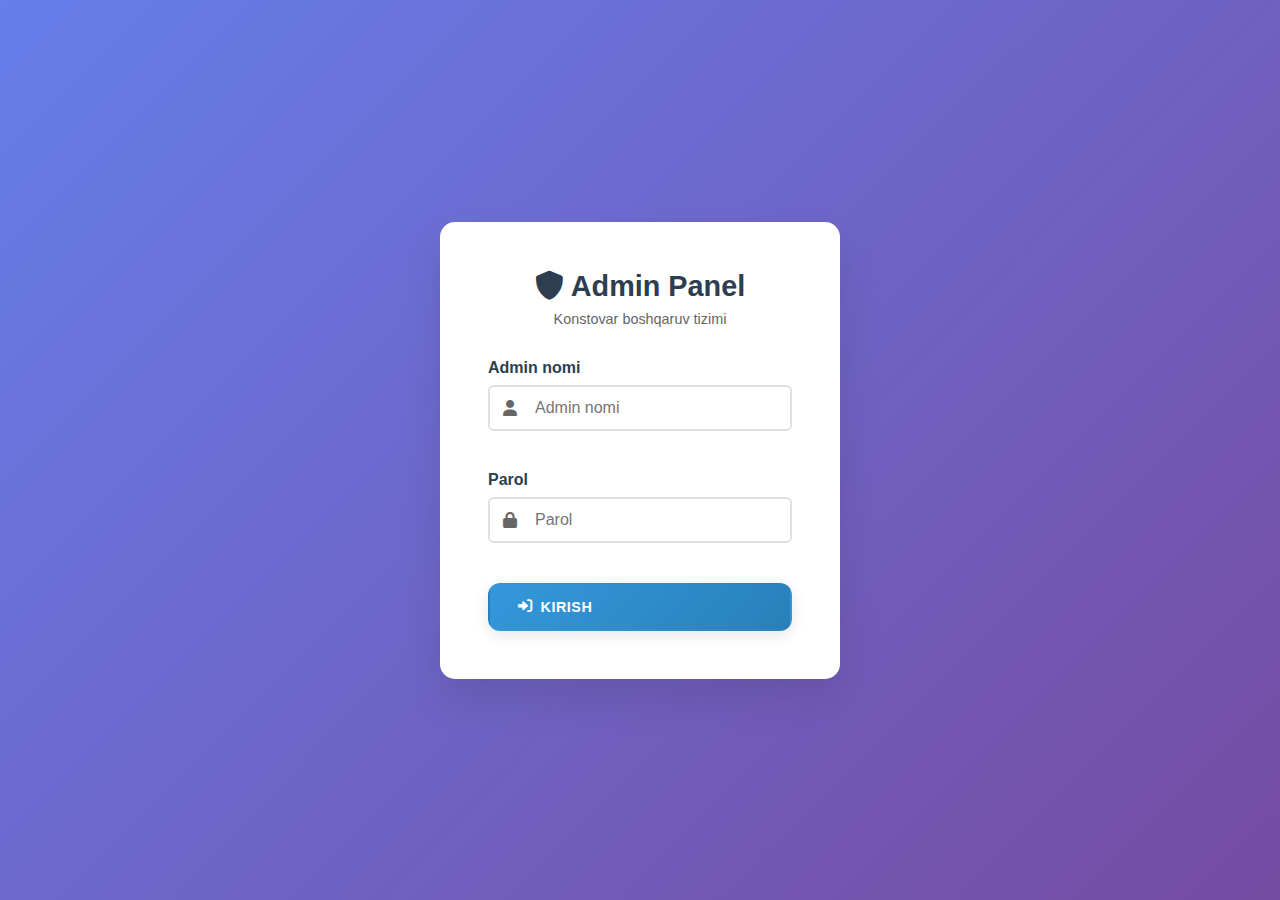
<file: admin.html>
<!DOCTYPE html>
<html lang="uz">
<head>
    <meta charset="UTF-8">
    <meta name="viewport" content="width=device-width, initial-scale=1.0">
    <title>Admin Panel - Konstovar</title>
    <link rel="stylesheet" href="admin-styles.css">
    <link href="https://cdnjs.cloudflare.com/ajax/libs/font-awesome/6.0.0/css/all.min.css" rel="stylesheet">
</head>
<body>
    <!-- Admin Login -->
    <div class="admin-login" id="admin-login">
        <div class="login-container">
            <div class="login-header">
                <h2><i class="fas fa-shield-alt"></i> Admin Panel</h2>
                <p>Konstovar boshqaruv tizimi</p>
            </div>
            <form class="admin-login-form" id="admin-login-form">
                <div class="form-group">
                    <label for="admin-username" class="visually-hidden">Admin nomi</label>
                    <div style="position:relative;">
                        <i class="fas fa-user" style="position:absolute;left:15px;top:50%;transform:translateY(-50%);color:#666;z-index:1;"></i>
                        <input type="text" id="admin-username" name="admin-username" placeholder="Admin nomi" required style="padding-left:45px;">
                    </div>
                </div>
                <div class="form-group">
                    <label for="admin-password" class="visually-hidden">Parol</label>
                    <div style="position:relative;">
                        <i class="fas fa-lock" style="position:absolute;left:15px;top:50%;transform:translateY(-50%);color:#666;z-index:1;"></i>
                        <input type="password" id="admin-password" name="admin-password" placeholder="Parol" required style="padding-left:45px;">
                    </div>
                </div>
                <button type="submit" class="btn btn-primary">
                    <i class="fas fa-sign-in-alt"></i> Kirish
                </button>
            </form>
        </div>
    </div>

    <!-- Admin Dashboard -->
    <div class="admin-dashboard" id="admin-dashboard" style="display: none;">
        <!-- Sidebar -->
        <div class="admin-sidebar">
            <div class="sidebar-header">
                <h3><i class="fas fa-graduation-cap"></i> Konstovar</h3>
                <p>Admin Panel</p>
            </div>
            <nav class="sidebar-nav">
                <a href="#dashboard" class="nav-item active" data-section="dashboard">
                    <i class="fas fa-tachometer-alt"></i>
                    <span>Dashboard</span>
                </a>
                <a href="#products" class="nav-item" data-section="products">
                    <i class="fas fa-box"></i>
                    <span>Mahsulotlar</span>
                </a>
                <a href="#orders" class="nav-item" data-section="orders">
                    <i class="fas fa-shopping-cart"></i>
                    <span>Buyurtmalar</span>
                </a>
                <a href="#users" class="nav-item" data-section="users">
                    <i class="fas fa-users"></i>
                    <span>Foydalanuvchilar</span>
                </a>
                <a href="#analytics" class="nav-item" data-section="analytics">
                    <i class="fas fa-chart-bar"></i>
                    <span>Analitika</span>
                </a>
            </nav>
            <div class="sidebar-footer">
                <button class="btn btn-secondary" onclick="logoutAdmin()">
                    <i class="fas fa-sign-out-alt"></i> Chiqish
                </button>
            </div>
        </div>

        <!-- Main Content -->
        <div class="admin-main">
            <!-- Header -->
            <header class="admin-header">
                <div class="header-left">
                    <button class="sidebar-toggle" id="sidebar-toggle">
                        <i class="fas fa-bars"></i>
                    </button>
                    <h1 id="page-title">Dashboard</h1>
                </div>
                <div class="header-right">
                    <div class="admin-user">
                        <i class="fas fa-user-circle"></i>
                        <span id="admin-name">Admin</span>
                    </div>
                </div>
            </header>

            <!-- Dashboard Section -->
            <section class="admin-section active" id="dashboard-section">
                <div class="stats-grid">
                    <div class="stat-card">
                        <div class="stat-icon">
                            <i class="fas fa-box"></i>
                        </div>
                        <div class="stat-content">
                            <h3 id="total-products">0</h3>
                            <p>Jami mahsulotlar</p>
                        </div>
                    </div>
                    <div class="stat-card">
                        <div class="stat-icon">
                            <i class="fas fa-shopping-cart"></i>
                        </div>
                        <div class="stat-content">
                            <h3 id="total-orders">0</h3>
                            <p>Jami buyurtmalar</p>
                        </div>
                    </div>
                    <div class="stat-card">
                        <div class="stat-icon">
                            <i class="fas fa-users"></i>
                        </div>
                        <div class="stat-content">
                            <h3 id="total-users">0</h3>
                            <p>Ro'yxatdan o'tganlar</p>
                        </div>
                    </div>
                    <div class="stat-card">
                        <div class="stat-icon">
                            <i class="fas fa-dollar-sign"></i>
                        </div>
                        <div class="stat-content">
                            <h3 id="total-revenue">0</h3>
                            <p>Jami daromad</p>
                        </div>
                    </div>
                </div>

                <div class="dashboard-content">
                    <div class="recent-orders">
                        <h3>So'nggi buyurtmalar</h3>
                        <div class="table-container">
                            <table class="admin-table">
                                <thead>
                                    <tr>
                                        <th>ID</th>
                                        <th>Foydalanuvchi</th>
                                        <th>Mahsulotlar</th>
                                        <th>Jami</th>
                                        <th>Holat</th>
                                        <th>Sana</th>
                                    </tr>
                                </thead>
                                <tbody id="recent-orders-table">
                                    <!-- Orders will be loaded here -->
                                </tbody>
                            </table>
                        </div>
                    </div>
                </div>
            </section>

            <!-- Products Section -->
            <section class="admin-section" id="products-section">
                <div class="section-header">
                    <h2>Mahsulotlar boshqaruvi</h2>
                    <button class="btn btn-primary" onclick="showAddProductModal()">
                        <i class="fas fa-plus"></i> Yangi mahsulot
                    </button>
                </div>

                <div class="products-table-container">
                    <table class="admin-table">
                        <thead>
                            <tr>
                                <th>ID</th>
                                <th>Rasm</th>
                                <th>Nomi</th>
                                <th>Kategoriya</th>
                                <th>Narx</th>
                                <th>Chegirma</th>
                                <th>Baholash</th>
                                <th>Amallar</th>
                            </tr>
                        </thead>
                        <tbody id="products-table">
                            <!-- Products will be loaded here -->
                        </tbody>
                    </table>
                </div>
            </section>

            <!-- Orders Section -->
            <section class="admin-section" id="orders-section">
                <div class="section-header">
                    <h2>Buyurtmalar boshqaruvi</h2>
                    <div class="filter-controls">
                        <select id="order-status-filter">
                            <option value="all">Barcha holatlar</option>
                            <option value="pending">Kutilmoqda</option>
                            <option value="processing">Jarayonda</option>
                            <option value="completed">Yakunlangan</option>
                            <option value="cancelled">Bekor qilingan</option>
                        </select>
                    </div>
                </div>

                <div class="orders-table-container">
                    <table class="admin-table">
                        <thead>
                            <tr>
                                <th>ID</th>
                                <th>Foydalanuvchi</th>
                                <th>Mahsulotlar</th>
                                <th>Jami</th>
                                <th>Holat</th>
                                <th>Sana</th>
                                <th>Amallar</th>
                            </tr>
                        </thead>
                        <tbody id="orders-table">
                            <!-- Orders will be loaded here by JS -->
                            <!-- Namuna uchun bir qator -->
                            <tr>
                                <td>#1001</td>
                                <td>Ali Valiyev</td>
                                <td>2 mahsulot</td>
                                <td>120 000 so'm</td>
                                <td><span class="status-badge status-pending">Kutilmoqda</span></td>
                                <td>22.09.2025</td>
                                <td>
                                    <div class="action-buttons" style="display:flex;gap:8px;align-items:center;">
                                        <select class="order-status-select" style="padding:8px 18px;border-radius:20px;border:1px solid #d1d5db;background:#f8f9fa;font-weight:600;transition:box-shadow 0.2s;box-shadow:0 2px 8px rgba(52,152,219,0.08);">
                                            <option value="pending">Kutilmoqda</option>
                                            <option value="processing">Jarayonda</option>
                                            <option value="completed">Yakunlangan</option>
                                            <option value="cancelled">Bekor qilingan</option>
                                        </select>
                                        <button class="btn btn-sm btn-danger" title="O'chirish" style="display:flex;align-items:center;gap:6px;border-radius:20px;padding:8px 16px;transition:background 0.2s;">
                                            <i class="fas fa-trash" style="font-size:1.1em;"></i>
                                            <span style="font-weight:600;">O'chirish</span>
                                        </button>
                                    </div>
                                </td>
                            </tr>
                        </tbody>
                    </table>
                </div>
            </section>

            <!-- Users Section -->
            <section class="admin-section" id="users-section">
                <div class="section-header">
                    <h2>Foydalanuvchilar boshqaruvi</h2>
                </div>

                <div class="users-table-container">
                    <table class="admin-table">
                        <thead>
                            <tr>
                                <th>ID</th>
                                <th>Ism</th>
                                <th>Familiya</th>
                                <th>Telefon</th>
                                <th>Ro'yxatdan o'tgan sana</th>
                                <th>Amallar</th>
                            </tr>
                        </thead>
                        <tbody id="users-table">
                            <!-- Users will be loaded here -->
                        </tbody>
                    </table>
                </div>
            </section>

            <!-- Analytics Section -->
            <section class="admin-section" id="analytics-section">
                <h2 class="section-title">Statistika</h2>
                <div id="analytics-summary" class="analytics-summary"></div>
                <div id="popular-products" class="popular-products-grid"></div>
            </section>

    <!-- Add/Edit Product Modal -->
    <div class="modal-overlay" id="product-modal">
        <div class="modal">
            <div class="modal-header">
                <h3 id="modal-title">Yangi mahsulot qo'shish</h3>
                <button class="close-modal" onclick="hideProductModal()">
                    <i class="fas fa-times"></i>
                </button>
            </div>
            <form class="modal-form" id="product-form">
                <div class="form-row">
                    <div class="form-group">
                        <label>Mahsulot nomi</label>
                        <input type="text" id="product-name" required>
                    </div>
                    <div class="form-group">
                        <label>Kategoriya</label>
                        <select id="product-category" required>
                            <option value="stationery">Yozuv qurollari</option>
                            <option value="notebooks">Daftarlar</option>
                            <option value="art">San'at qurollari</option>
                            <option value="office">Ofis qurollari</option>
                        </select>
                    </div>
                </div>
                <div class="form-group">
                    <label>Tavsif</label>
                    <textarea id="product-description" rows="3" required></textarea>
                </div>
                <div class="form-row">
                    <div class="form-group">
                        <label>Narx (so'm)</label>
                        <input type="number" id="product-price" required>
                    </div>
                    <div class="form-group">
                        <label>Chegirma (%)</label>
                        <input type="number" id="product-discount" min="0" max="100" value="0">
                    </div>
                </div>
                <div class="form-row">
                    <div class="form-group">
                        <label>Baholash</label>
                        <input type="number" id="product-rating" min="0" max="5" step="0.1" value="0">
                    </div>
                    <div class="form-group">
                        <label>Sharhlar soni</label>
                        <input type="number" id="product-reviews" min="0" value="0">
                    </div>
                </div>
                <div class="form-group">
                    <label>Rasm URL (ixtiyoriy)</label>
                    <input type="text" id="product-imageUrl" placeholder="https://... yoki img/qalam.jpg">
                </div>
                <div class="form-group">
                    <label>Ikonka (FontAwesome class)</label>
                    <input type="text" id="product-icon" placeholder="fas fa-pen" required>
                </div>
                <div class="form-actions">
                    <button type="button" class="btn btn-secondary" onclick="hideProductModal()">Bekor qilish</button>
                    <button type="submit" class="btn btn-primary">Saqlash</button>
                </div>
            </form>
        </div>
    </div>

    <script src="admin-script.js"></script>
</body>
</html>
</file>
<file: admin-styles.css>
/* Reset and Base Styles */
* {
    margin: 0;
    padding: 0;
    box-sizing: border-box;
}

body {
    font-family: 'Segoe UI', Tahoma, Geneva, Verdana, sans-serif;
    background: #f5f6fa;
    color: #2c3e50;
}

/* Admin Login */
.admin-login {
    min-height: 100vh;
    display: flex;
    align-items: center;
    justify-content: center;
    background: linear-gradient(135deg, #667eea 0%, #764ba2 100%);
}

.login-container {
    background: white;
    padding: 3rem;
    border-radius: 15px;
    box-shadow: 0 20px 40px rgba(0,0,0,0.1);
    width: 100%;
    max-width: 400px;
}

.login-header {
    text-align: center;
    margin-bottom: 2rem;
}

.login-header h2 {
    color: #2c3e50;
    margin-bottom: 0.5rem;
    font-size: 1.8rem;
}

.login-header p {
    color: #666;
    font-size: 0.9rem;
}

.admin-login-form {
    display: flex;
    flex-direction: column;
    gap: 1.5rem;
}

.form-group {
    position: relative;
}

.form-group i {
    position: absolute;
    left: 15px;
    top: 50%;
    transform: translateY(-50%);
    color: #666;
    z-index: 1;
}

.form-group input {
    width: 100%;
    padding: 15px 15px 15px 45px;
    border: 2px solid #e0e0e0;
    border-radius: 8px;
    font-size: 1rem;
    transition: border-color 0.3s ease;
}

.form-group input:focus {
    outline: none;
    border-color: #667eea;
}

/* Admin Dashboard */
.admin-dashboard {
    display: flex;
    min-height: 100vh;
}

/* Sidebar */
.admin-sidebar {
    width: 300px;
    background: linear-gradient(180deg, #2c3e50, #34495e);
    color: white;
    display: flex;
    flex-direction: column;
    transition: transform 0.3s ease;
    box-shadow: 5px 0 25px rgba(0,0,0,0.2);
    position: relative;
    overflow: hidden;
}

.admin-sidebar::before {
    content: '';
    position: absolute;
    top: 0;
    left: 0;
    right: 0;
    bottom: 0;
    background: linear-gradient(45deg, rgba(255,255,255,0.05), transparent);
    pointer-events: none;
}

.sidebar-header {
    padding: 2.5rem 2rem;
    border-bottom: 2px solid rgba(255,255,255,0.1);
    position: relative;
    background: linear-gradient(135deg, rgba(52, 152, 219, 0.1), rgba(155, 89, 182, 0.1));
}

.sidebar-header::after {
    content: '';
    position: absolute;
    bottom: 0;
    left: 2rem;
    right: 2rem;
    height: 2px;
    background: linear-gradient(90deg, transparent, rgba(52, 152, 219, 0.5), transparent);
}

.sidebar-header h3 {
    font-size: 1.8rem;
    margin-bottom: 0.5rem;
    background: linear-gradient(135deg, #3498db, #9b59b6);
    -webkit-background-clip: text;
    -webkit-text-fill-color: transparent;
    background-clip: text;
    font-weight: 800;
}

.sidebar-header p {
    color: #bdc3c7;
    font-size: 0.9rem;
    font-weight: 500;
    text-transform: uppercase;
    letter-spacing: 1px;
}

.sidebar-nav {
    flex: 1;
    padding: 2rem 0;
}

.nav-item {
    display: flex;
    align-items: center;
    padding: 1.25rem 2rem;
    color: #bdc3c7;
    text-decoration: none;
    transition: all 0.4s cubic-bezier(0.4, 0, 0.2, 1);
    border-left: 4px solid transparent;
    position: relative;
    margin: 0.5rem 1rem;
    border-radius: 15px;
    font-weight: 600;
    text-transform: uppercase;
    letter-spacing: 0.5px;
    font-size: 0.85rem;
}

.nav-item::before {
    content: '';
    position: absolute;
    top: 0;
    left: 0;
    right: 0;
    bottom: 0;
    background: linear-gradient(135deg, rgba(52, 152, 219, 0.1), rgba(155, 89, 182, 0.1));
    opacity: 0;
    transition: opacity 0.3s ease;
    border-radius: 15px;
}

.nav-item:hover::before,
.nav-item.active::before {
    opacity: 1;
}

.nav-item:hover,
.nav-item.active {
    background: linear-gradient(135deg, rgba(52, 152, 219, 0.2), rgba(155, 89, 182, 0.2));
    color: white;
    border-left-color: #3498db;
    transform: translateX(10px);
    box-shadow: 0 5px 20px rgba(52, 152, 219, 0.3);
}

.nav-item i {
    margin-right: 1.25rem;
    width: 24px;
    text-align: center;
    font-size: 1.1rem;
    transition: all 0.3s ease;
}

.nav-item:hover i,
.nav-item.active i {
    transform: scale(1.2);
    color: #3498db;
}

.sidebar-footer {
    padding: 1.5rem;
    border-top: 1px solid #34495e;
}

/* Main Content */
.admin-main {
    flex: 1;
    display: flex;
    flex-direction: column;
}

/* Header */
.admin-header {
    background: white;
    padding: 1rem 2rem;
    box-shadow: 0 2px 10px rgba(0,0,0,0.1);
    display: flex;
    justify-content: space-between;
    align-items: center;
}

.header-left {
    display: flex;
    align-items: center;
    gap: 1rem;
}

.sidebar-toggle {
    background: none;
    border: none;
    font-size: 1.2rem;
    color: #666;
    cursor: pointer;
    display: none;
}

.header-left h1 {
    font-size: 1.5rem;
    color: #2c3e50;
}

.header-right {
    display: flex;
    align-items: center;
    gap: 1rem;
}

.admin-user {
    display: flex;
    align-items: center;
    gap: 0.5rem;
    color: #666;
}

.admin-user i {
    font-size: 1.5rem;
}

/* Admin Sections */
.admin-section {
    display: none;
    padding: 2rem;
    flex: 1;
    overflow-y: auto;
}

.admin-section.active {
    display: block;
}

/* Stats Grid */
.stats-grid {
    display: grid;
    grid-template-columns: repeat(auto-fit, minmax(280px, 1fr));
    gap: 2rem;
    margin-bottom: 3rem;
}

.stat-card {
    background: white;
    padding: 2rem;
    border-radius: 20px;
    box-shadow: 0 10px 30px rgba(0,0,0,0.1);
    display: flex;
    align-items: center;
    gap: 1.5rem;
    position: relative;
    overflow: hidden;
    transition: all 0.3s ease;
    border: 1px solid rgba(255,255,255,0.2);
}

.stat-card:hover {
    transform: translateY(-5px);
    box-shadow: 0 20px 40px rgba(0,0,0,0.15);
}

.stat-card::before {
    content: '';
    position: absolute;
    top: 0;
    left: 0;
    right: 0;
    height: 4px;
    background: linear-gradient(90deg, transparent, rgba(255,255,255,0.3), transparent);
}

.stat-icon {
    width: 80px;
    height: 80px;
    border-radius: 20px;
    display: flex;
    align-items: center;
    justify-content: center;
    font-size: 2rem;
    color: white;
    position: relative;
    box-shadow: 0 8px 20px rgba(0,0,0,0.2);
}

.stat-icon::after {
    content: '';
    position: absolute;
    top: -5px;
    left: -5px;
    right: -5px;
    bottom: -5px;
    border-radius: 25px;
    background: linear-gradient(45deg, rgba(255,255,255,0.1), transparent);
    z-index: -1;
}

.stat-card:nth-child(1) .stat-icon {
    background: linear-gradient(135deg, #667eea, #764ba2);
}

.stat-card:nth-child(2) .stat-icon {
    background: linear-gradient(135deg, #f093fb, #f5576c);
}

.stat-card:nth-child(3) .stat-icon {
    background: linear-gradient(135deg, #4facfe, #00f2fe);
}

.stat-card:nth-child(4) .stat-icon {
    background: linear-gradient(135deg, #43e97b, #38f9d7);
}

.stat-content {
    flex: 1;
}

.stat-content h3 {
    font-size: 2.5rem;
    font-weight: 800;
    color: #2c3e50;
    margin-bottom: 0.5rem;
    text-shadow: 0 2px 4px rgba(0,0,0,0.1);
    background: linear-gradient(135deg, #2c3e50, #3498db);
    -webkit-background-clip: text;
    -webkit-text-fill-color: transparent;
    background-clip: text;
}

.stat-content p {
    color: #7f8c8d;
    font-size: 1rem;
    font-weight: 500;
    text-transform: uppercase;
    letter-spacing: 0.5px;
}

/* Animated counter for stats */
.stat-content h3 {
    animation: countUp 1s ease-out;
}

@keyframes countUp {
    from {
        opacity: 0;
        transform: translateY(20px);
    }
    to {
        opacity: 1;
        transform: translateY(0);
    }
}

/* Section Header */
.section-header {
    display: flex;
    justify-content: space-between;
    align-items: center;
    margin-bottom: 2rem;
    padding-bottom: 1rem;
    border-bottom: 2px solid #e0e0e0;
}

.section-header h2 {
    color: #2c3e50;
    font-size: 1.8rem;
}

/* Tables */
.table-container,
.products-table-container,
.orders-table-container,
.users-table-container {
    background: white;
    border-radius: 20px;
    box-shadow: 0 15px 35px rgba(0,0,0,0.1);
    overflow: hidden;
    border: 1px solid rgba(255,255,255,0.2);
    backdrop-filter: blur(10px);
}

.admin-table {
    width: 100%;
    border-collapse: collapse;
    font-size: 0.95rem;
}

.admin-table th {
    background: linear-gradient(135deg, #667eea, #764ba2);
    padding: 1.5rem 1rem;
    text-align: left;
    font-weight: 700;
    color: white;
    text-transform: uppercase;
    letter-spacing: 0.5px;
    font-size: 0.85rem;
    position: relative;
}

.admin-table th::after {
    content: '';
    position: absolute;
    bottom: 0;
    left: 0;
    right: 0;
    height: 2px;
    background: linear-gradient(90deg, transparent, rgba(255,255,255,0.5), transparent);
}

.admin-table td {
    padding: 1.25rem 1rem;
    border-bottom: 1px solid rgba(0,0,0,0.05);
    vertical-align: middle;
    transition: all 0.3s ease;
}

.admin-table tr {
    transition: all 0.3s ease;
    position: relative;
}

.admin-table tr:hover {
    background: linear-gradient(135deg, rgba(102, 126, 234, 0.05), rgba(118, 75, 162, 0.05));
}

.admin-table tr:hover td {
    color: #2c3e50;
    font-weight: 500;
}

/* Table row animations */
.admin-table tbody tr {
    animation: slideInRow 0.5s ease-out;
}

@keyframes slideInRow {
    from {
        opacity: 0;
        transform: translateX(-20px);
    }
    to {
        opacity: 1;
        transform: translateX(0);
    }
}

/* Staggered animation for rows */
.admin-table tbody tr:nth-child(1) { animation-delay: 0.1s; }
.admin-table tbody tr:nth-child(2) { animation-delay: 0.2s; }
.admin-table tbody tr:nth-child(3) { animation-delay: 0.3s; }
.admin-table tbody tr:nth-child(4) { animation-delay: 0.4s; }
.admin-table tbody tr:nth-child(5) { animation-delay: 0.5s; }

/* Buttons */
.btn {
    display: inline-flex;
    align-items: center;
    gap: 0.5rem;
    padding: 0.875rem 1.75rem;
    border: none;
    border-radius: 12px;
    font-size: 0.9rem;
    font-weight: 700;
    cursor: pointer;
    transition: all 0.3s cubic-bezier(0.4, 0, 0.2, 1);
    text-decoration: none;
    position: relative;
    overflow: hidden;
    text-transform: uppercase;
    letter-spacing: 0.5px;
    box-shadow: 0 4px 15px rgba(0,0,0,0.1);
}

.btn::before {
    content: '';
    position: absolute;
    top: 0;
    left: -100%;
    width: 100%;
    height: 100%;
    background: linear-gradient(90deg, transparent, rgba(255,255,255,0.2), transparent);
    transition: left 0.5s;
}

.btn:hover::before {
    left: 100%;
}

.btn-primary {
    background: linear-gradient(135deg, #3498db, #2980b9);
    color: white;
    border: 2px solid transparent;
}

.btn-primary:hover {
    background: linear-gradient(135deg, #2980b9, #1f618d);
    transform: translateY(-3px) scale(1.05);
    box-shadow: 0 8px 25px rgba(52, 152, 219, 0.4);
}

.btn-secondary {
    background: linear-gradient(135deg, #95a5a6, #7f8c8d);
    color: white;
}

.btn-secondary:hover {
    background: linear-gradient(135deg, #7f8c8d, #6c7b7d);
    transform: translateY(-3px) scale(1.05);
    box-shadow: 0 8px 25px rgba(149, 165, 166, 0.4);
}

.btn-success {
    background: linear-gradient(135deg, #27ae60, #229954);
    color: white;
}

.btn-success:hover {
    background: linear-gradient(135deg, #229954, #1e8449);
    transform: translateY(-3px) scale(1.05);
    box-shadow: 0 8px 25px rgba(39, 174, 96, 0.4);
}

.btn-danger {
    background: linear-gradient(135deg, #e74c3c, #c0392b);
    color: white;
}

.btn-danger:hover {
    background: linear-gradient(135deg, #c0392b, #a93226);
    transform: translateY(-3px) scale(1.05);
    box-shadow: 0 8px 25px rgba(231, 76, 60, 0.4);
}

.btn-warning {
    background: linear-gradient(135deg, #f39c12, #e67e22);
    color: white;
}

.btn-warning:hover {
    background: linear-gradient(135deg, #e67e22, #d68910);
    transform: translateY(-3px) scale(1.05);
    box-shadow: 0 8px 25px rgba(243, 156, 18, 0.4);
}

.btn-sm {
    padding: 0.625rem 1.25rem;
    font-size: 0.8rem;
    border-radius: 8px;
}

/* Button animations */
/* Calmer buttons - remove continuous pulse */
/* .btn { animation: buttonPulse 2s infinite; } */

@keyframes buttonPulse {
    0%, 100% {
        box-shadow: 0 4px 15px rgba(0,0,0,0.1);
    }
    50% {
        box-shadow: 0 6px 20px rgba(0,0,0,0.15);
    }
}

/* Action Buttons */
.action-buttons {
    display: flex;
    gap: 0.5rem;
}

/* Orders actions */
/* Simplified order actions layout */
.order-actions { display: contents; }

.order-actions .chips { display: none; }

.order-actions .chip { display: none; }

.order-actions .chip:hover { display: none; }

.order-actions .chip.active { display: none; }

.order-actions .select-and-delete {
    display: flex;
    gap: 0.5rem;
    align-items: center;
    justify-content: flex-end;
}

.order-actions .order-status-select {
    padding: 8px 18px;
    border-radius: 20px;
    border: 1px solid #d1d5db;
    background: #f8f9fa;
    font-weight: 600;
    transition: box-shadow 0.2s;
    box-shadow: 0 2px 8px rgba(52,152,219,0.08);
}

/* Status Badges */
.status-badge {
    padding: 0.5rem 1rem;
    border-radius: 25px;
    font-size: 0.75rem;
    font-weight: 700;
    text-transform: uppercase;
    letter-spacing: 0.5px;
    position: relative;
    overflow: hidden;
    box-shadow: 0 4px 15px rgba(0,0,0,0.1);
    transition: all 0.3s ease;
}

.status-badge::before {
    content: '';
    position: absolute;
    top: 0;
    left: -100%;
    width: 100%;
    height: 100%;
    background: linear-gradient(90deg, transparent, rgba(255,255,255,0.3), transparent);
    transition: left 0.5s;
}

.status-badge:hover::before {
    left: 100%;
}

.status-pending {
    background: linear-gradient(135deg, #fff3cd, #ffeaa7);
    color: #856404;
    border: 2px solid #f39c12;
}

.status-processing {
    background: linear-gradient(135deg, #d1ecf1, #74b9ff);
    color: #0c5460;
    border: 2px solid #3498db;
}

.status-completed {
    background: linear-gradient(135deg, #d4edda, #55efc4);
    color: #155724;
    border: 2px solid #27ae60;
}

.status-cancelled {
    background: linear-gradient(135deg, #f8d7da, #fd79a8);
    color: #721c24;
    border: 2px solid #e74c3c;
}

/* Status badge animations */
/* .status-badge { animation: statusPulse 2s infinite; } */

@keyframes statusPulse {
    0%, 100% {
        transform: scale(1);
    }
    50% {
        transform: scale(1.05);
    }
}

/* Modals */
.modal-overlay {
    position: fixed;
    top: 0;
    left: 0;
    width: 100%;
    height: 100%;
    background: rgba(0,0,0,0.5);
    z-index: 3000;
    display: none;
    align-items: center;
    justify-content: center;
}

.modal-overlay.active {
    display: flex;
}

.modal {
    background: white;
    border-radius: 10px;
    width: 90%;
    max-width: 600px;
    max-height: 90vh;
    overflow-y: auto;
}

.modal-header {
    padding: 1.5rem;
    background: #2c3e50;
    color: white;
    display: flex;
    justify-content: space-between;
    align-items: center;
    border-radius: 10px 10px 0 0;
}

.modal-header h3 {
    margin: 0;
}

.close-modal {
    background: none;
    border: none;
    color: white;
    font-size: 1.5rem;
    cursor: pointer;
}

.modal-form {
    padding: 2rem;
}

.form-row {
    display: grid;
    grid-template-columns: 1fr 1fr;
    gap: 1rem;
}

.form-group {
    margin-bottom: 1rem;
}

.form-group label {
    display: block;
    margin-bottom: 0.5rem;
    font-weight: 600;
    color: #2c3e50;
}

.form-group input,
.form-group select,
.form-group textarea {
    width: 100%;
    padding: 0.75rem;
    border: 2px solid #e0e0e0;
    border-radius: 6px;
    font-size: 1rem;
    transition: border-color 0.3s ease;
}

.form-group input:focus,
.form-group select:focus,
.form-group textarea:focus {
    outline: none;
    border-color: #3498db;
}

.form-actions {
    display: flex;
    gap: 1rem;
    justify-content: flex-end;
    margin-top: 2rem;
    padding-top: 2rem;
    border-top: 1px solid #e0e0e0;
}

/* Filter Controls */
.filter-controls {
    display: flex;
    gap: 1rem;
    align-items: center;
}

.filter-controls select {
    padding: 0.5rem 1rem;
    border: 2px solid #e0e0e0;
    border-radius: 6px;
    font-size: 0.9rem;
}

/* Analytics */
.analytics-content {
    display: grid;
    grid-template-columns: 1fr 1fr;
    gap: 2rem;
}

.chart-container {
    background: white;
    padding: 2rem;
    border-radius: 10px;
    box-shadow: 0 5px 15px rgba(0,0,0,0.1);
}

.chart-container h3 {
    margin-bottom: 1rem;
    color: #2c3e50;
}

/* Loading Animation */
.loading-overlay {
    position: fixed;
    top: 0;
    left: 0;
    width: 100%;
    height: 100%;
    background: rgba(44, 62, 80, 0.9);
    display: flex;
    align-items: center;
    justify-content: center;
    z-index: 9999;
    backdrop-filter: blur(10px);
}

.loading-spinner {
    width: 60px;
    height: 60px;
    border: 4px solid rgba(52, 152, 219, 0.3);
    border-top: 4px solid #3498db;
    border-radius: 50%;
    animation: spin 1s linear infinite;
}

@keyframes spin {
    0% { transform: rotate(0deg); }
    100% { transform: rotate(360deg); }
}

.loading-text {
    color: white;
    margin-top: 1rem;
    font-size: 1.1rem;
    font-weight: 600;
    text-transform: uppercase;
    letter-spacing: 1px;
}

/* Page transition animations */
.admin-section {
    animation: fadeInUp 0.6s ease-out;
}

@keyframes fadeInUp {
    from {
        opacity: 0;
        transform: translateY(30px);
    }
    to {
        opacity: 1;
        transform: translateY(0);
    }
}

/* Success/Error notifications */
.notification {
    position: fixed;
    top: 20px;
    right: 20px;
    padding: 1rem 1.5rem;
    border-radius: 10px;
    color: white;
    font-weight: 600;
    z-index: 10000;
    animation: slideInRight 0.5s ease-out;
    box-shadow: 0 10px 30px rgba(0,0,0,0.3);
}

.notification.success {
    background: linear-gradient(135deg, #27ae60, #2ecc71);
}

.notification.error {
    background: linear-gradient(135deg, #e74c3c, #c0392b);
}

@keyframes slideInRight {
    from {
        opacity: 0;
        transform: translateX(100%);
    }
    to {
        opacity: 1;
        transform: translateX(0);
    }
}

/* Responsive Design */
@media (max-width: 768px) {
    .admin-sidebar {
        position: fixed;
        left: -280px;
        top: 0;
        height: 100vh;
        z-index: 1000;
        transform: translateX(0);
    }

    .admin-sidebar.active {
        transform: translateX(280px);
    }

    .sidebar-toggle {
        display: block;
    }

    .admin-main {
        width: 100%;
    }

    .stats-grid {
        grid-template-columns: 1fr;
    }

    .section-header {
        flex-direction: column;
        align-items: flex-start;
        gap: 1rem;
    }

    .form-row {
        grid-template-columns: 1fr;
    }

    .analytics-content {
        grid-template-columns: 1fr;
    }

    .admin-table {
        font-size: 0.8rem;
    }

    .admin-table th,
    .admin-table td {
        padding: 0.5rem;
    }
}

@media (max-width: 480px) {
    .admin-header {
        padding: 1rem;
    }

    .admin-section {
        padding: 1rem;
    }

    .login-container {
        margin: 1rem;
        padding: 2rem;
    }

    .modal {
        width: 95%;
        margin: 1rem;
    }

    .modal-form {
        padding: 1rem;
    }
}
</file>
